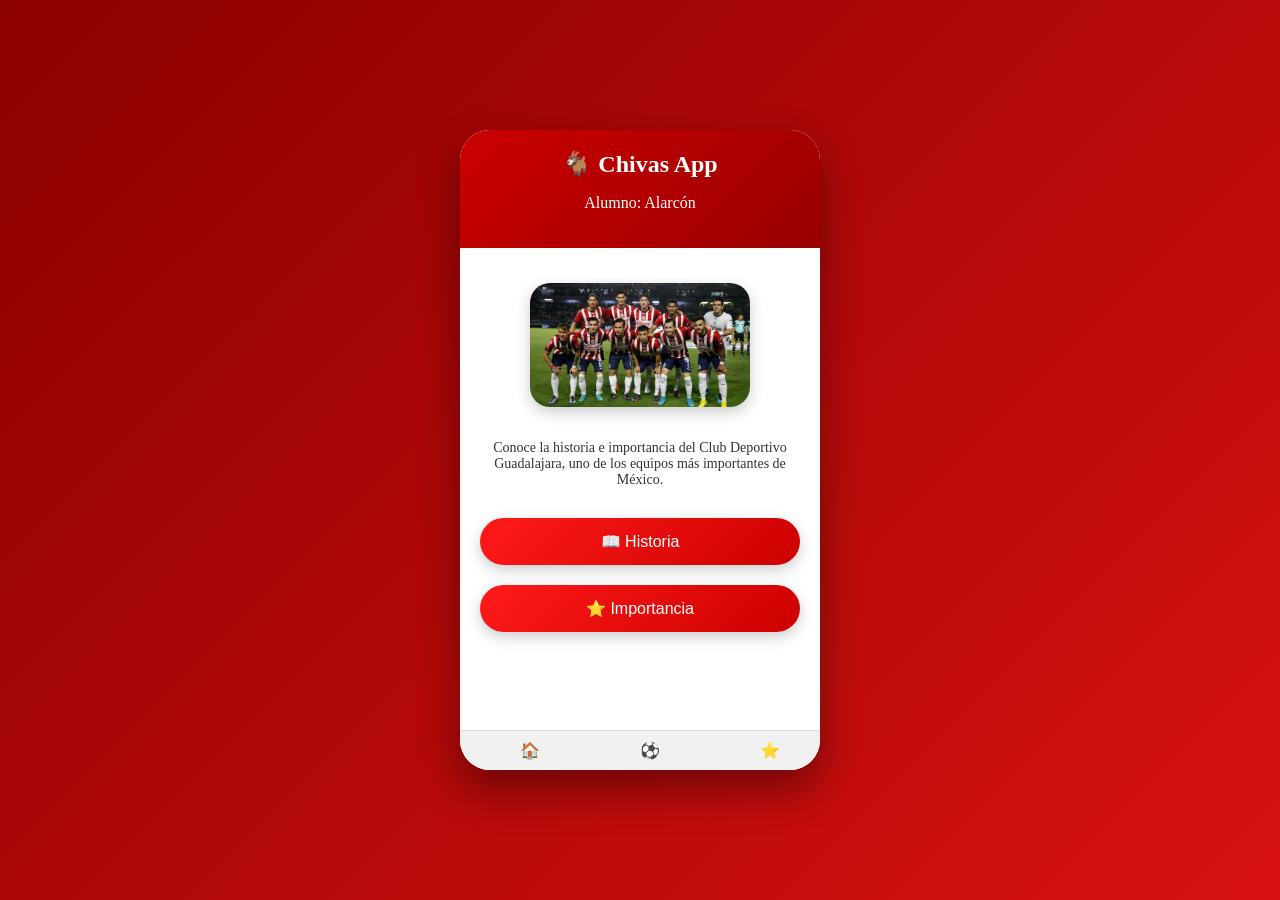
<file: index.html>
<!DOCTYPE html>
<html lang="es">
<head>
<meta charset="UTF-8">
<meta name="viewport" content="width=device-width, initial-scale=1.0">
<title>Chivas App</title>
<link rel="stylesheet" href="style.css">
</head>

<body>

<div class="app">

<header class="encabezado">
    <h1>🐐 Chivas App</h1>
    <p>Alumno: Alarcón</p>
</header>

<div class="contenido">

    <img src="img/inicio.jpg" class="img-principal">

    <p class="descripcion">
        Conoce la historia e importancia del Club Deportivo Guadalajara,
        uno de los equipos más importantes de México.
    </p>

    <a href="pantalla2.html">
        <button>📖 Historia</button>
    </a>

    <a href="pantalla3.html">
        <button>⭐ Importancia</button>
    </a>

</div>

<footer class="barra">
    <span>🏠</span>
    <span>⚽</span>
    <span>⭐</span>
</footer>

</div>

</body>
</html>
</file>
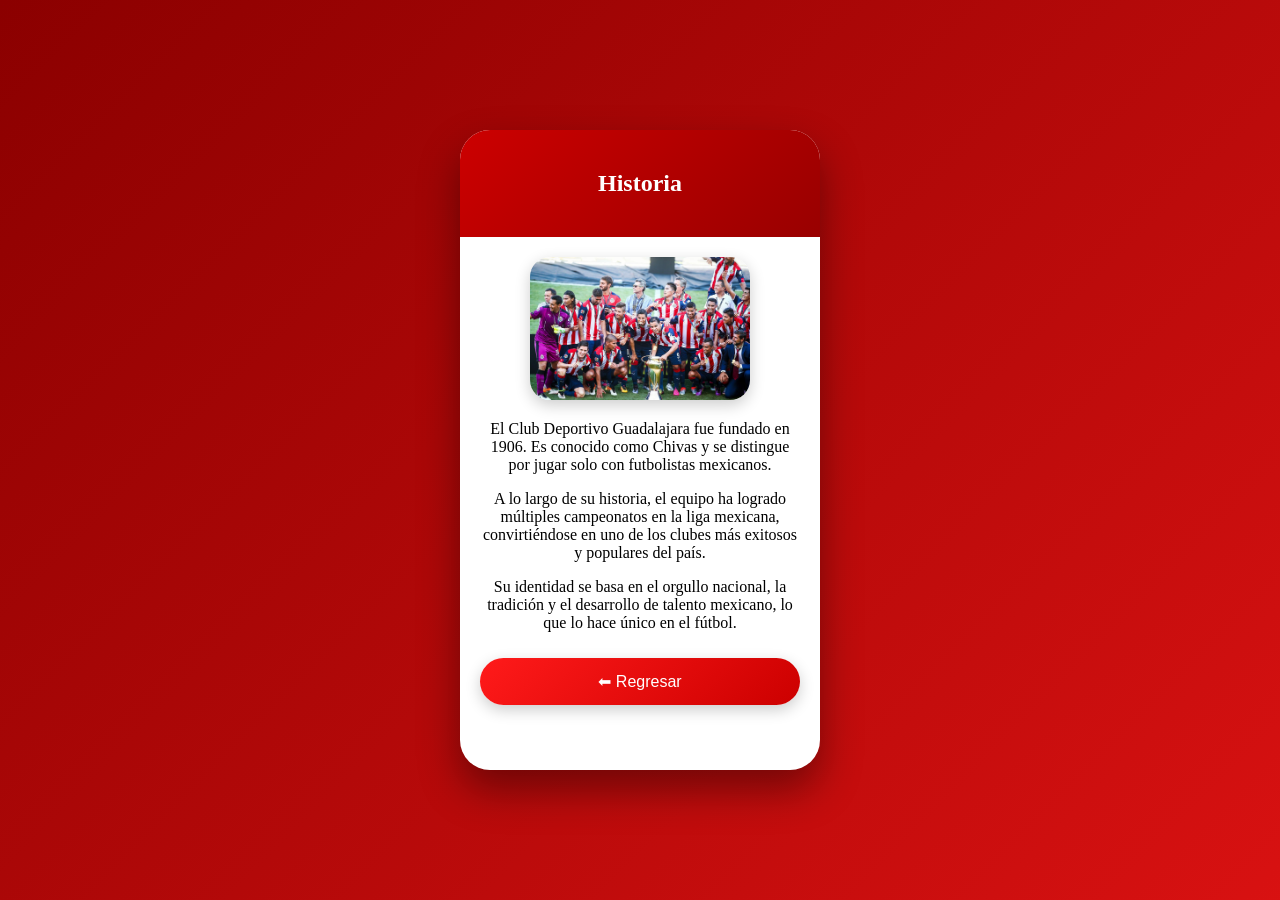
<file: pantalla2.html>
<!DOCTYPE html>
<html lang="es">
<head>
<meta charset="UTF-8">
<meta name="viewport" content="width=device-width, initial-scale=1.0">
<title>Historia</title>
<link rel="stylesheet" href="style.css">
</head>

<body>

<div class="app">

<header class="encabezado">
    <h2>Historia</h2>
</header>

<div class="contenido">

    <img src="img/chivas.jpg">

    <p>
        El Club Deportivo Guadalajara fue fundado en 1906.
        Es conocido como Chivas y se distingue por jugar solo
        con futbolistas mexicanos.
    </p>

    <p>
        A lo largo de su historia, el equipo ha logrado múltiples
        campeonatos en la liga mexicana, convirtiéndose en uno de
        los clubes más exitosos y populares del país.
    </p>

    <p>
        Su identidad se basa en el orgullo nacional, la tradición
        y el desarrollo de talento mexicano, lo que lo hace único
        en el fútbol.
    </p>

    <a href="index.html">
        <button>⬅ Regresar</button>
    </a>

</div>

</div>

</body>
</html>
</file>
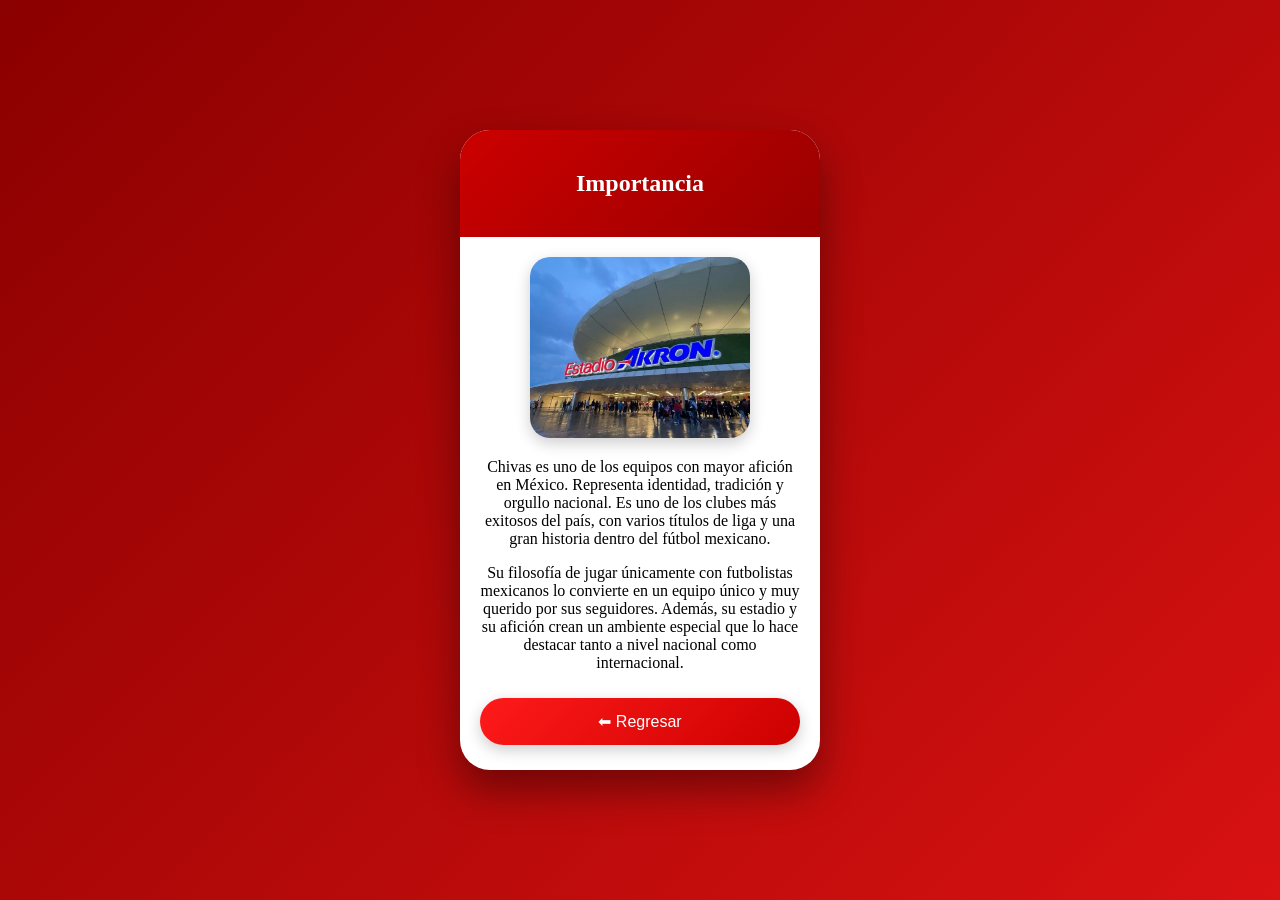
<file: pantalla3.html>
<!DOCTYPE html>
<html lang="es">
<head>
<meta charset="UTF-8">
<meta name="viewport" content="width=device-width, initial-scale=1.0">
<title>Importancia</title>
<link rel="stylesheet" href="style.css">
</head>

<body>

<div class="app">

<header class="encabezado">
    <h2>Importancia</h2>
</header>

<div class="contenido">

    <img src="img/estadio.jpg">

    <p>
        Chivas es uno de los equipos con mayor afición en México.
        Representa identidad, tradición y orgullo nacional.
        Es uno de los clubes más exitosos del país, con varios títulos
        de liga y una gran historia dentro del fútbol mexicano.
    </p>

    <p>
        Su filosofía de jugar únicamente con futbolistas mexicanos
        lo convierte en un equipo único y muy querido por sus seguidores.
        Además, su estadio y su afición crean un ambiente especial
        que lo hace destacar tanto a nivel nacional como internacional.
    </p>

    <a href="index.html">
        <button>⬅ Regresar</button>
    </a>

</div>

</div>

</body>
</html>
</file>
<file: style.css>
/* FONDO GENERAL */
body {
    margin: 0;

    font-family: 'Times New Roman', Times, serif;

    background: linear-gradient(135deg, #8B0000, #ff1a1a, #ff4d4d);
    background-size: 300% 300%;
    animation: fondoAnimado 8s ease infinite;

    display: flex;
    justify-content: center;
    align-items: center;
    height: 100vh;
}

/* CONTENEDOR APP */
.app {
    width: 360px;
    height: 640px;
    background: #ffffff;
    border-radius: 30px;
    overflow: hidden;

    box-shadow: 0 20px 40px rgba(0,0,0,0.4);

    animation: aparecer 0.8s ease;

    position: relative; /* 🔥 ESTA LÍNEA ES LA CLAVE */
}

/* ENCABEZADO */
.encabezado {
    background: linear-gradient(135deg, #cc0000, #990000);
    color: white;
    text-align: center;
    padding: 20px;
}

.encabezado h1 {
    margin: 0;
    font-size: 24px;
}

/* CONTENIDO */
.contenido {
    padding: 20px;
    text-align: center;
}

/* IMAGEN PRINCIPAL */
.img-principal {
    width: 100%;
    border-radius: 20px;
    margin: 15px 0;

    animation: zoom 1s ease;
}

/* TEXTO */
.descripcion {
    font-size: 14px;
    margin-bottom: 20px;
    color: #333;
}

/* BOTONES */
button {
    width: 100%;
    padding: 14px;
    margin: 10px 0;
    border: none;
    border-radius: 25px;

    background: linear-gradient(135deg, #ff1a1a, #cc0000);
    color: white;
    font-size: 16px;

    cursor: pointer;

    box-shadow: 0 5px 15px rgba(0,0,0,0.2);

    transition: all 0.3s ease;
}

button:hover {
    transform: translateY(-3px);
    background: linear-gradient(135deg, #cc0000, #990000);
}

button:active {
    transform: scale(0.95);
}

/* BARRA INFERIOR */
.barra {
    position: absolute;
    bottom: 0;
    width: 100%;
    background: #f1f1f1;

    display: flex;
    justify-content: space-around;
    padding: 10px;

    border-top: 1px solid #ddd;
}

/* ANIMACIONES */
@keyframes aparecer {
    from {
        transform: scale(0.8);
        opacity: 0;
    }
    to {
        transform: scale(1);
        opacity: 1;
    }
}

@keyframes zoom {
    from {
        transform: scale(0.8);
        opacity: 0;
    }
    to {
        transform: scale(1);
        opacity: 1;
    }
}

@keyframes fondoAnimado {
    0% { background-position: 0% 50%; }
    50% { background-position: 100% 50%; }
    100% { background-position: 0% 50%; }
}

.contenido img {
    width: 80%;
    max-width: 220px;

    border-radius: 20px;
    box-shadow: 0 5px 15px rgba(0,0,0,0.2);

    transition: 0.3s;
}

.contenido img:hover {
    transform: scale(1.05);
}
</file>
